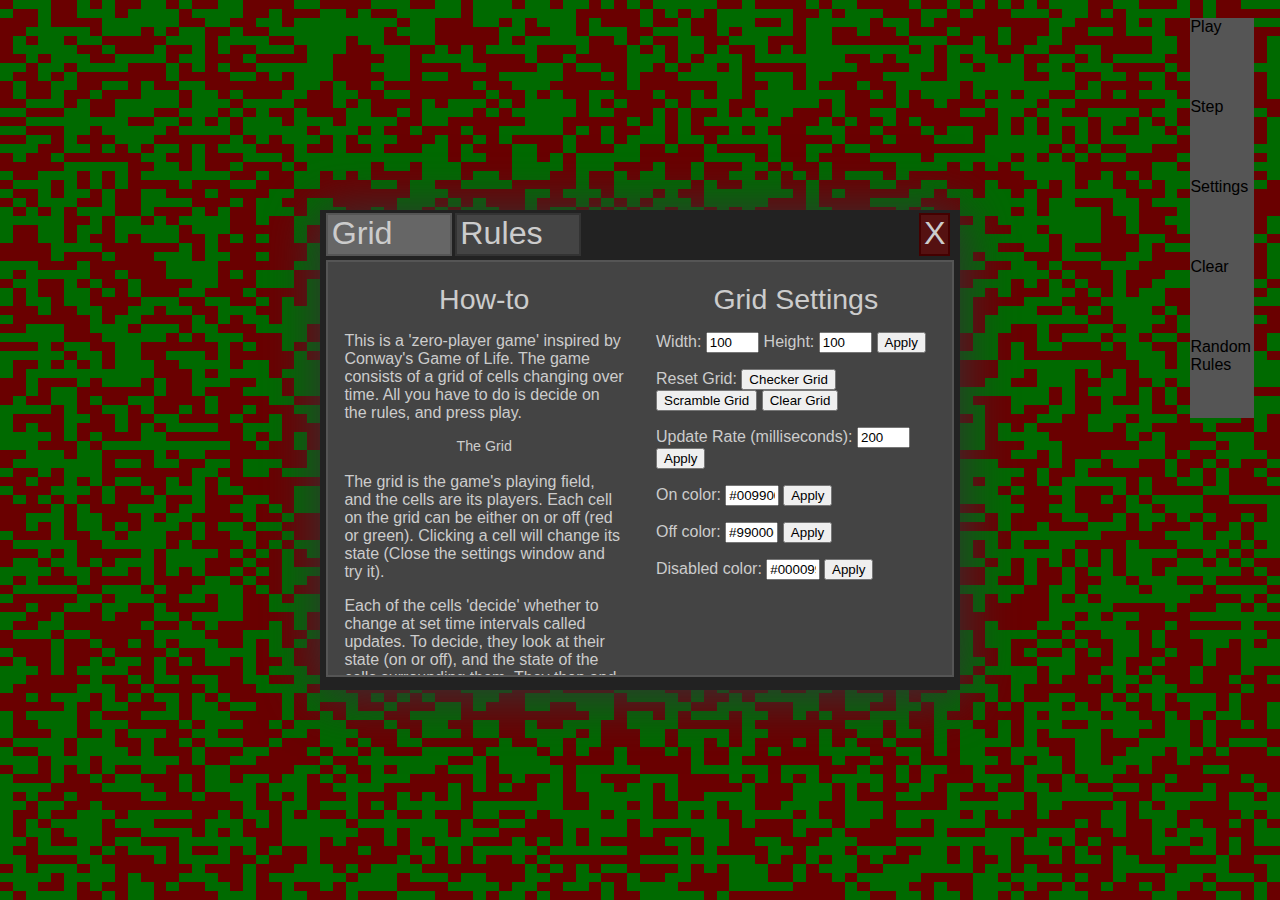
<file: automatons.html>
<html>
	<head>
		<title>The Grid</title>
		<link rel="stylesheet" type="text/css" href="automatons.css"/>
		<script src="automatons.js"></script>
		<script src="Ruleset.js"></script>
		<script src="AutomatonGrid.js"></script>
	</head>
	<body>
		<!--CONTROL BUTTONS-->
		<div class="controlButtonContainer">
			<div id="buttonPause" class="controlButton">Pause</div>
			<div id="buttonPlay" class="controlButton">Play</div>
			<div id="buttonStep" class="controlButton">Step</div>
			<div id="buttonSettings" class="controlButton">Settings</div>
			<div id="buttonClear" class="controlButton">Clear</div>
			<div id="buttonRandomRules" class="controlButton">Random<br/>Rules</div>
		</div>
		<!--SETTINGS STUFF-->
		<div id="divBlackout" class="blackout">
		<!--Darkens background for settings overlay-->
		</div>
		<div id="wrapperSettings" class="settingsTable"> <!--Table/cell used for vertical centering-->
			<div class="settingsCell">
				<div class="settingsBox">
					<div id="rowTabs" class="settingsTabRow">
						<div id="tabGrid" class="settingsTabSelected">Grid</div>
						<div id="tabRules" class="settingsTab">Rules</div>
						<div id="tabAdvanced" class="settingsTab">Advanced</div>
						<div id="buttonExitSettings" class="settingsExitButton">X</div>
					</div>
					<div class="settingsPaneRow">
						<div id="paneGrid" class="settingsPaneSelected">
							<div class="settingsPaneHalf">
								<div class="ruleHeader">How-to</div>
								<p>This is a 'zero-player game' inspired by Conway's Game of Life.  The game consists of a grid of cells changing over time.  All you have to do is decide on the rules, and press play.</p>
								<div class="ruleSubheader">The Grid</div>
								<p>The grid is the game's playing field, and the cells are its players.  Each cell on the grid can be either on or off (red or green).  Clicking a cell will change its state (Close the settings window and try it).</p>
								<p>Each of the cells 'decide' whether to change at set time intervals called updates.  To decide, they look at their state (on or off), and the state of the cells surrounding them.  They then and check a set of rules.</p>
								<div class="ruleSubheader">Rules</div>
								<p>The rules are an exhaustive set of every possible combination of states that the cell and each surrounding cell could be, coupled with the state the cell should change to.</p>
								<p>To change the rules, go to the 'Rules' tab.  There, you can choose to randomize the rules, upload a ruleset, or modify the current ruleset in your browser.</p>
								<p>Each of the rules is separated by a newline.  The format string describes the layout of the cells in each rule, with numbers representing the cell number, and B representing the next state.</p>
								<p>The cells in a rule are numbered from left to right, then top to bottom, skipping any masked cells. For example, a rule with a mask of length 3 and the corners masked would read like this:</p>
								<p>
									X 0 X<br/>
									1 2 3<br/>
									X 4 X<br/>
								</p>
								<p>and will resemble: 01101 with the default format string.</p>
								<div class="ruleSubheader">Rule Mask</div>
								<p>On the right side of the Rules tab, you can edit the Rule Mask.  The Rule Mask controls which of the surrounding cells are considered during updates.  Blue means they aren't looked at, green means they are.  Changing the number below the rule mask changes how many rows/columns of surrounding cells the cell looks at.</p>
							</div>
							<div class="settingsPaneHalf">
								<div class="ruleHeader">Grid Settings</div>
								<p>
									Width: <input id="inputGridWidth" type="text" value="100"/>
									Height: <input id="inputGridHeight" type="text" value="100"/>
									<input id="buttonUpdateGridSize" type="button" value="Apply"/>
								</p>
								<p>
									Reset Grid:
									<input id="buttonCheckerGrid" type="button" value="Checker Grid"/>
									<input id="buttonScrambleGrid" type="button" value="Scramble Grid"/>
									<input id="buttonClearGrid" type="button" value="Clear Grid"/>
								</p>
								<p>
									Update Rate (milliseconds):
									<input id="inputUpdateRate" type="text" value="200"/>
									<input id="buttonUpdateRate" type="button" value="Apply"/>
								</p>
								<p>
									On color: <input id="inputOnColor" type="text" value="#009900"/> <input id="buttonOnColor" type="button" value="Apply"/>
								</p>
								<p>
									Off color: <input id="inputOffColor" type="text" value="#990000"/> <input id="buttonOffColor" type="button" value="Apply"/>
								</p>
								<p>
									Disabled color: <input id="inputDisabledColor" type="text" value="#000099"/> <input id="buttonDisabledColor" type="button" value="Apply"/>
								</p>
							</div>
						</div>
						<div id="paneRules" class="settingsPane">
							<div class="settingsPaneHalf">
								<div class="ruleHeader">Change Ruleset</div>
								<p>Upload a ruleset:
								<input type="file" id="fileRule"/> <input type="button" id="buttonFileRuleset" value="Apply"/></p>
								<p>Modify ruleset:<br/>
								<textarea id="textareaRuleset"></textarea>
								<input id="buttonRuleset" type="button" value="Apply Changes"/>
								<input id="buttonRandomizeRuleset" type="button" value="Randomize"/></p>
								<p>Modify format string:<br/>
								<textarea id="textareaFormatString"></textarea>
								<input id="buttonFormatString" type="button" value="Apply"/></p>
							</div>
							<div class="settingsPaneHalf">
								<div class="ruleHeader">Edit Rule Mask</div>
								<div id="divRuleMask" class="ruleWrapper">
									<table class="automatonTable">									
										<tr><td class="on"></tr>
									</table>
								</div>
								<div class="ruleControlWrapper">
									<div id="ruleControlMinus" class="ruleControlButton">-</div>
									<div id="ruleControlLength" class="ruleControlOutput">3</div>
									<div id="ruleControlPlus" class="ruleControlButton">+</div>
								</div>
							</div>
						</div>
						<div id="paneAdvanced" class="settingsPane">
							<div class="settingsPaneHalf">
								Stuff.
							</div>
							<div class="settingsPaneHalf">
								<div id="divRuleBuild" class="ruleWrapper">
									<table class="automatonTable">
										<tr><td class="on"></tr>
									</table>
								</div>
								<div class="ruleControlWrapper">
									<div id="" class="ruleControlButton"></div>
									<div id="" class="ruleControlOutput"></div>
								</div>
							</div>
						</div>
					</div>
				</div>
			</div>
		</div>
		<!--GRID STUFF-->
		<div class="automatonGrid" id="divAutomatonGrid">
			<table class="automatonTable">
				<tr><td class="disabled">There has been an error!  Let me know, and I'll try to fix it :D</td></tr>
			</table>
		</div>
	</body>
</html>
</file>
<file: automatons.css>
/*
	z-indices:
	3:Control buttons
	2:Settings table
	1:Blackout
	0:Automaton Grid
*/

/* Disabled to ship v1 */
div#tabAdvanced {
	display:none;
}

body {
	padding:0px;
	margin:0px;
	font-family: "Arial", sans-serif;
	-webkit-user-select: none;  /* Chrome all / Safari all */
	-moz-user-select: none;     /* Firefox all */
	-ms-user-select: none;      /* IE 10+ */
	cursor:default;
	overflow:hidden;
}

/*CONTROL BUTTON STUFF*/

div.controlButtonContainer {
	position:absolute;
	z-index:3;
	right:2%;
	top:2%;
	opacity:1.0;
	width:5%;
	height:5em;
}

div.controlButtonContainer:hover {
	opacity:0.9;
}

div.controlButton {
	background-color:#555555;
	opacity:inherit;
	width:100%;
	height:100%;
}

div.controlButton:hover {
	opacity:1.0;
}

/*GRID STUFF*/

div.automatonGrid {
	/*Position, color, size*/
	position:absolute;
	z-index:0;
	left:0px;
	top:0px;
	width:100%;
	height:100%;
	overflow:hidden;
}

table.automatonTable {
	width:100%;
	height:100%;
	padding:0px;
	border-collapse:collapse
}

table.automatonTable td.on {
	background-color:#009900;
}

table.automatonTable td.off {
	background-color:#990000;
}

table.automatonTable td.disabled {
	background-color:#000099;
}

/*SETTINGS STUFF - BLACKOUT*/

div.blackout {
	/*Full-page div, colored black, translucent*/
	position:absolute;
	z-index:1;
	left:0px;
	top:0px;
	background-color:black;
	width:100%;
	height:100%;
	opacity:0.3;
}

/*SETTINGS STUFF - WRAPPERS*/

div.settingsTable {
	box-sizing:border-box;
	position:absolute;
	z-index:2;
	left:0px;
	top:0px;
	/*Set up centering for settingsBox*/
	display:table;
	width:100%;
	height:100%;
}

div.settingsCell {
	/*Set up centering for settingsBox*/
	box-sizing:inherit;
	display:table-cell;
	vertical-align:middle;
}

div.settingsBox {
	box-sizing:inherit;
	margin-left:auto;
	margin-right:auto;
	width:50%;
	height:30em;
	background-color:#222222;
	box-shadow:0px 4px 50px 5px #333333;
	color:#CCCCCC;
	overflow:hidden;
}

/*SETTINGS STUFF - TABS*/

div.settingsTabRow {
	box-sizing:inherit;
	width:98%;
	height:9%;
	margin-bottom:0.5%;
	margin-top:0.5%;
	margin-left:auto;
	margin-right:auto;
	background-color:inherit;
	overflow:hidden;
	font-size:2.2em;
}

div.settingsTab {
	box-sizing:inherit;
	float:left;
	background-color:#444444;
	height:100%;
	width:20%;
	border:2px solid #333333;
	padding-left:0.1em;
	color:#CCCCCC;
	overflow:hidden;
	margin-right:0.1em;
}

div.settingsTabSelected {
	box-sizing:inherit;
	float:left;
	background-color:#666666;
	height:100%;
	width:20%;
	border:2px solid #555555;
	padding-left:0.1em;
	color:#CCCCCC;
	overflow:hidden;
	margin-right:0.1em;
}

div.settingsExitButton {
	box-sizing:inherit;
	float:right;
	background-color:#551111;
	height:100%;
	width:5%;
	text-align:center;
	border:2px solid #440000;
	color:#CCCCCC;
	overflow:hidden;
	margin-right:0.1em;
}

/*SETTINGS STUFF - PANES*/

div.settingsPaneRow {
	box-sizing:inherit;
	width:98%;
	height:87%;
	margin-left:auto;
	margin-right:auto;
	background-color: #444444;
	overflow:hidden;
	border:2px solid #555555;
}

div.settingsPaneSelected {
	box-sizing:inherit;
	width:100%;
	height:100%;
}

div.settingsPane {
	display:none;
}

div.settingsPaneHalf {
	box-sizing:inherit;
	float:left;
	width:50%;
	height:100%;
	overflow-y:scroll;
	padding:1em;
}

textarea#textareaRuleset {
	width:100%;
	height:45%;
}

textarea#textareaFormatString {
	width:100%;
	height:20%;
}

div.ruleHeader {
	box-sizing:inherit;
	padding:2%;
	height:10%;
	width:100%;
	text-align:center;
	overflow:hidden;
}

div.ruleSubheader {
	height:5%;
	text-align:center;
	width:100%;
	overflow:hidden;
}

div.ruleWrapper {
	box-sizing:inherit;
	padding:2%;
	height:75%;
	width:100%;
}

div.ruleControlWrapper {
	box-sizing:inherit;
	padding:2%;
	height:15%;
}

div.ruleControlButton {
	float:left;
	width:33%;
	height:100%;
	background:#777777;
	text-align:center;
	font-size:4em;
}

div.ruleControlOutput {
	float:left;
	width:34%;
	height:100%;
	background:#888888;
	text-align:center;
	font-size:4em;
}

input[type="file"] {
	background-color:white;
	border-radius: 2px;
}

input[type="text"] {
	width:4em;
}
</file>
